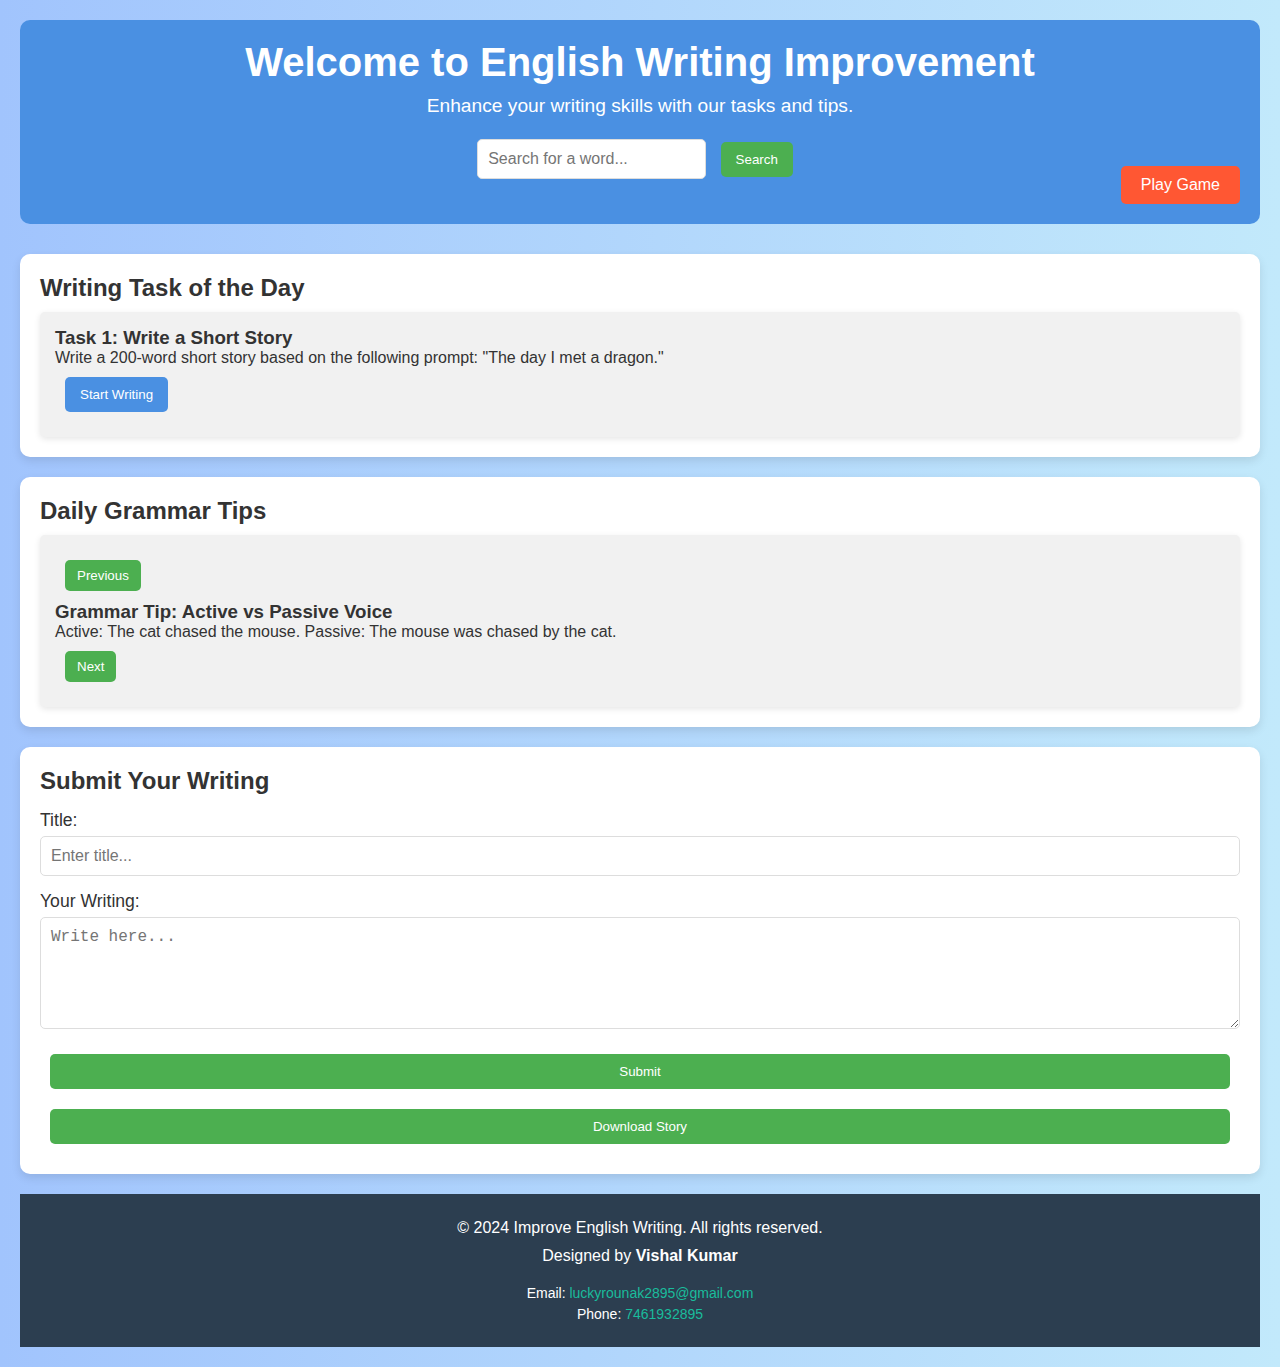
<file: index.html>
<!DOCTYPE html>
<html lang="en">
<head>
    <meta charset="UTF-8">
    <meta name="viewport" content="width=device-width, initial-scale=1.0">
    <title>Improve Your English Writing</title>
    <link rel="stylesheet" href="style.css">
    <script src="script.js" defer></script>
</head>
<body>
    <!-- Header Section -->
    <header>
        <h1>Welcome to English Writing Improvement</h1>
        <p>Enhance your writing skills with our tasks and tips.</p>
        <div class="dictionary-search">
            <input type="text" id="dictionaryInput" placeholder="Search for a word...">
            <button onclick="searchDictionary()">Search</button>
            <div id="dictionaryResult"></div>
        </div>
        <div class="play-game">
            <a href="game.html" class="play-game-btn">Play Game</a>
        </div>
    </header>
    

    <!-- Main Content Section -->
    <main>
        <!-- Task Section -->
        <section class="task-section">
            <h2>Writing Task of the Day</h2>
            <div class="task-box">
                <h3>Task 1: Write a Short Story</h3>
                <p>Write a 200-word short story based on the following prompt: "The day I met a dragon."</p>
                <button class="start-btn" onclick="startTask()">Start Writing</button>
            </div>
        </section>

        <!-- Grammar Tips Section -->
        <section class="tips-section">
            <h2>Daily Grammar Tips</h2>
            <div class="tip-box">
                <button onclick="prevTip()">Previous</button>
                <div id="grammarTipContent">
                    <h3>Grammar Tip 1: Active vs Passive Voice</h3>
                    <p>Active: The cat chased the mouse.<br>Passive: The mouse was chased by the cat.</p>
                </div>
                <button onclick="nextTip()">Next</button>
            </div>
        </section>

        <!-- Writing Submission Section -->
        <section class="submission-section">
            <h2>Submit Your Writing</h2>
            <form id="writingForm">
                <label for="writingTitle">Title:</label>
                <input type="text" id="writingTitle" required placeholder="Enter title...">

                <label for="writingContent">Your Writing:</label>
                <textarea id="writingContent" rows="5" required placeholder="Write here..."></textarea>

                <button type="submit">Submit</button>
                <button type="button" onclick="downloadStory()">Download Story</button>
            </form>
            <div id="submissionLog"></div>
        </section>
    </main>

    <!-- Footer Section -->
    <footer>
        <div class="footer-content">
            <p>&copy; 2024 Improve English Writing. All rights reserved.</p>
            <p>Designed by <strong>Vishal Kumar</strong></p>
            <div class="contact-info">
                <p>Email: <a href="mailto:luckyrounak2895@gmail.com">luckyrounak2895@gmail.com</a></p>
                <p>Phone: <a href="tel:+917461932895">7461932895</a></p>
            </div>
        </div>
    </footer>
</body>
</html>
</file>
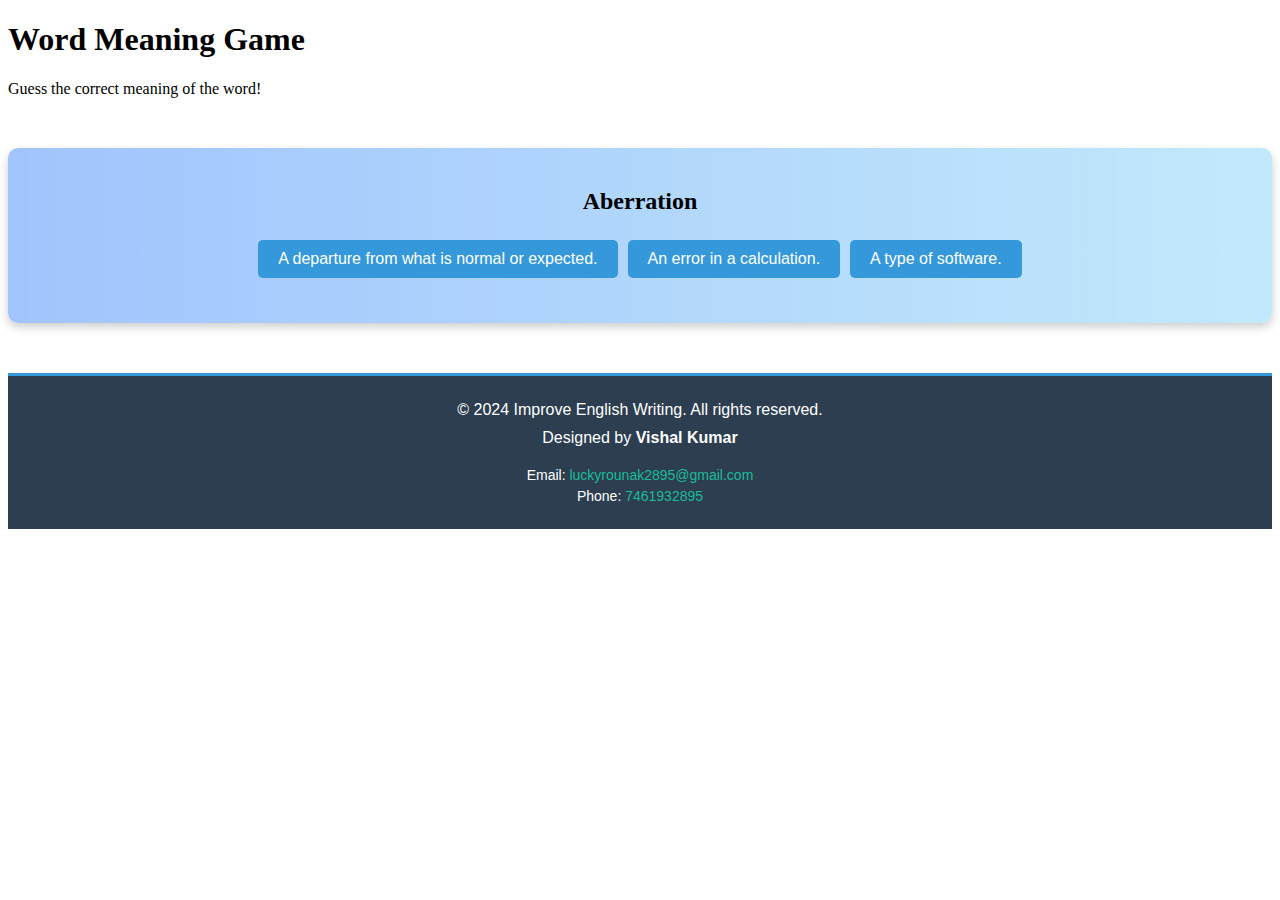
<file: game.html>
<!DOCTYPE html>
<html lang="en">
<head>
    <meta charset="UTF-8">
    <meta name="viewport" content="width=device-width, initial-scale=1.0">
    <title>Word Meaning Game</title>
    <link rel="stylesheet" href="game.css">     
    <script src="game.js" defer></script>
</head>
<body>
    <header>
        <h1>Word Meaning Game</h1>
        <p>Guess the correct meaning of the word!</p>
    </header>

    <main>
        <div id="gameContainer">
            <h2 id="wordDisplay"></h2>
            <div id="optionsContainer">
                <button class="option1">Option 1</button>
                <button class="option2">Option 2</button>
                <button class="option3">Option 3</button>
            </div>
            <button id="nextButton" style="display: none;">Next Word</button>
            <div id="resultMessage"></div>
        </div>
    </main>

    <footer>
        <div class="footer-content">
            <p>&copy; 2024 Improve English Writing. All rights reserved.</p>
            <p>Designed by <strong>Vishal Kumar</strong></p>
            <div class="contact-info">
                <p>Email: <a href="mailto:luckyrounak2895@gmail.com">luckyrounak2895@gmail.com</a></p>
                <p>Phone: <a href="tel:+917461932895">7461932895</a></p>
            </div>
        </div>
    </footer>
</body>
</html>
</file>
<file: game.css>
/* Game Styles */
#gameContainer {
    text-align: center;
    margin-top: 50px;
    background: linear-gradient(to right, #a1c4fd, #c2e9fb); /* Light background gradient */
    padding: 20px; /* Add some padding for spacing */
    border-radius: 10px; /* Rounded corners */
    box-shadow: 0 4px 10px rgba(0, 0, 0, 0.2); /* Slight shadow for depth */
}

#optionsContainer {
    margin: 20px 0;
}

button {
    margin: 5px;
    padding: 10px 20px;
    font-size: 16px;
    cursor: pointer;
    border: none; /* Remove default border */
    border-radius: 5px; /* Rounded corners */
    transition: background-color 0.3s, transform 0.3s; /* Smooth transition for hover effect */
}

/* Button Styles */
button {
    background-color: #3498db; /* Default button color */
    color: white; /* Text color */
}

button:hover {
    background-color: #2980b9; /* Darker shade on hover */
    transform: scale(1.05); /* Slightly enlarge the button on hover */
}

/* Specific button variations */
button.option1 {
    background-color: #e67e22; /* Orange for option 1 */
}

button.option1:hover {
    background-color: #d35400; /* Darker orange on hover */
}

button.option2 {
    background-color: #9b59b6; /* Purple for option 2 */
}

button.option2:hover {
    background-color: #8e44ad; /* Darker purple on hover */
}

button.option3 {
    background-color: #2ecc71; /* Green for option 3 */
}

button.option3:hover {
    background-color: #27ae60; /* Darker green on hover */
}

footer {
    margin-top: 50px;
    background-color: #2c3e50; /* Dark footer background */
    color: white; /* Footer text color */
    padding: 20px 0;
    text-align: center;
    border-top: 3px solid #3498db; /* Top border for style */
}

/* Footer Link Styles */
footer {
    background-color: #2c3e50;
    color: white;
    padding: 20px 0;
    text-align: center;
    font-family: 'Arial', sans-serif;
}

.footer-content {
    max-width: 1200px;
    margin: 0 auto;
    display: flex;
    flex-direction: column;
    align-items: center;
}

.footer-content p {
    margin: 5px 0;
}

.contact-info {
    margin-top: 10px;
    font-size: 14px;
}

.contact-info a {
    color: #1abc9c;
    text-decoration: none;
}

.contact-info a:hover {
    text-decoration: underline;
}
</file>
<file: style.css>
/* Basic CSS Reset */
* {
    margin: 0;
    padding: 0;
    box-sizing: border-box;
}

/* Body Styling */
body {
    font-family: 'Arial', sans-serif;
    background: linear-gradient(to right, #a1c4fd, #c2e9fb);
    color: #333;
    padding: 20px;
}
/* Header */
header {
    text-align: center;
    background-color: #4A90E2; /* Header background color */
    color: white;
    padding: 20px;
    border-radius: 10px;
    position: relative; /* Allow positioning of child elements */
}

/* Play Game Button Positioning */
.play-game {
    position: absolute; /* Use absolute positioning */
    right: 20px;       /* Align to the right */
    bottom: 20px;      /* Align to the bottom */
}

.play-game-btn {
    display: inline-block;    
    background-color: #FF5733; /* Distinct color for better visibility */
    color: white;             
    padding: 10px 20px;      
    text-decoration: none;    
    border-radius: 5px;      
    transition: background-color 0.3s, transform 0.3s; /* Smooth transition for hover effect */
}

.play-game-btn:hover {
    background-color: #C70039; /* Darker shade on hover */
    transform: scale(1.05); /* Slightly enlarge the button on hover */
}

/* Media Query for Responsiveness */
@media (max-width: 768px) {
    .play-game-btn {
        padding: 8px 16px; /* Adjust padding for smaller screens */
        font-size: 0.9rem;  /* Slightly smaller font size */
    }

    .play-game {
        right: 10px; /* Adjust position for smaller screens */
        bottom: 10px; /* Adjust position for smaller screens */
    }
}

/* Other CSS remains unchanged */


header h1 {
    font-size: 2.5rem;
}

header p {
    font-size: 1.2rem;
    margin-top: 10px;
}

.dictionary-search {
    margin-top: 15px;
}

.dictionary-search input {
    padding: 10px;
    border-radius: 5px;
    border: none;
}

.dictionary-search button {
    padding: 10px 15px;
    background-color: #4CAF50;
    color: white;
    border: none;
    border-radius: 5px;
    cursor: pointer;
}

#dictionaryResult {
    margin-top: 10px;
    color: white;
}

/* Main Section Styling */
main {
    margin-top: 30px;
}

/* Task Section */
.task-section, .tips-section, .submission-section {
    background-color: white;
    padding: 20px;
    margin-bottom: 20px;
    border-radius: 10px;
    box-shadow: 0 4px 10px rgba(0, 0, 0, 0.1);
}

h2 {
    color: #333;
}

.task-box, .tip-box {
    margin-top: 10px;
    background-color: #f1f1f1;
    padding: 15px;
    border-radius: 5px;
    box-shadow: 0 2px 6px rgba(0, 0, 0, 0.1);
}

.start-btn {
    display: inline-block;
    background-color: #4A90E2;
    color: white;
    padding: 10px 15px;
    border: none;
    border-radius: 5px;
    margin-top: 10px;
    cursor: pointer;
}

.start-btn:hover {
    background-color: #357ABD;
}

/* Tip Navigation */
button {
    margin: 10px;
    padding: 8px 12px;
    background-color: #4CAF50;
    color: white;
    border: none;
    border-radius: 5px;
    cursor: pointer;
}

/* Submission Form */
form {
    margin-top: 15px;
    display: flex;
    flex-direction: column;
}

label {
    font-size: 1.1rem;
    margin-bottom: 5px;
}

input[type="text"], textarea {
    padding: 10px;
    border: 1px solid #ddd;
    border-radius: 5px;
    margin-bottom: 15px;
    font-size: 1rem;
}

button[type="submit"], button[type="button"] {
    background-color: #4CAF50;
    color: white;
    padding: 10px;
    border: none;
    border-radius: 5px;
    cursor: pointer;
}

button[type="submit"]:hover, button[type="button"]:hover {
    background-color: #45A049;
}

/* Footer */
footer {
    background-color: #2c3e50;
    color: white;
    padding: 20px 0;
    text-align: center;
    font-family: 'Arial', sans-serif;
}

.footer-content {
    max-width: 1200px;
    margin: 0 auto;
    display: flex;
    flex-direction: column;
    align-items: center;
}

.footer-content p {
    margin: 5px 0;
}

.contact-info {
    margin-top: 10px;
    font-size: 14px;
}

.contact-info a {
    color: #1abc9c;
    text-decoration: none;
}

.contact-info a:hover {
    text-decoration: underline;
}
</file>
